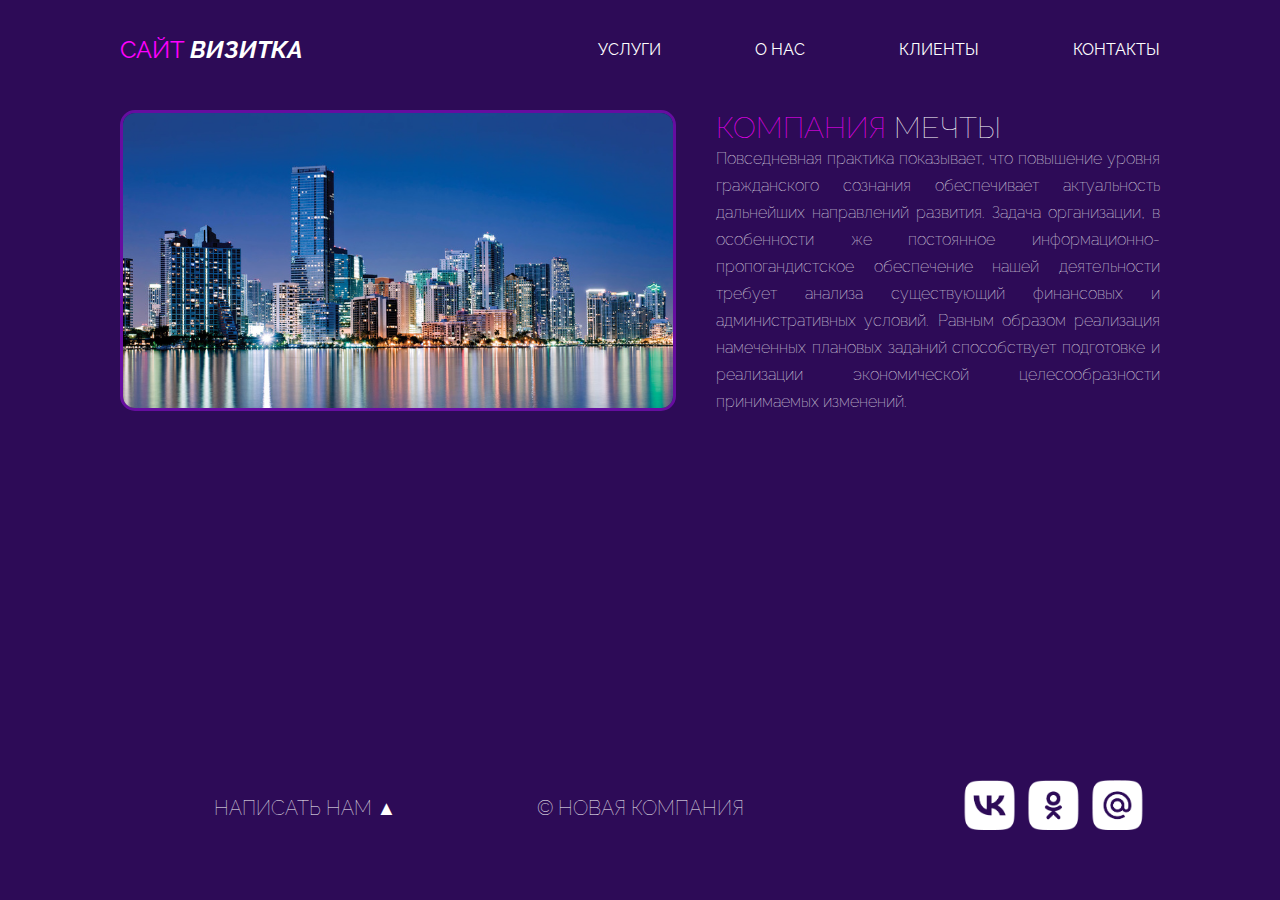
<file: index.html>
<!DOCTYPE html>
<html lang="ru">
<head>
    <link rel="stylesheet" href="css/style.css">
    <meta charset="UTF-8">
    <meta name="viewport" content="width=device-width, initial-scale=1.0">
    <link href="https://fonts.googleapis.com/css2?family=Raleway:wght@300&display=swap" rel="stylesheet">
    <title>Сайт Визитка_Федоткина_П-24</title>
</head>
<body>
    <div id="wrapper">
        <header id="main">
            <a class="active" href="index.html" id="logo"> <span class="pink"> сайт </span> <i> Визитка </i> </a>
            <ul id="ulll">
                <li><a href="uslugi.html">Услуги</a></li>
                <li><a href="about.html">О нас</a></li>
                <li><a href="clients.html">Клиенты</a></li>
                <li><a href="contacts.html">Контакты</a></li>
            </ul>
        </header>
        <main>
            <img src="img/1.jpg" alt="" class="main_img-1">
            <h2><span class="pink">Компания</span> мечты</h2>
            <p class="ind">Повседневная практика показывает, что повышение уровня гражданского сознания обеспечивает актуальность дальнейших направлений развития. Задача организации, в особенности же постоянное информационно-пропогандистское обеспечение нашей деятельности требует анализа существующий финансовых и административных условий. Равным образом реализация намеченных плановых заданий способствует подготовке и реализации экономической целесообразности принимаемых изменений.</p>
        </main>
        <div class="footer">
            <a href="form.html" class="footer_a"><p class="footer_block">Написать нам &#9650;</p></a>
            <p class="footer_block">&copy; Новая Компания</p>
            <div class="footer_icons">
                <a href="https://vk.com/al_feed.php" target="_blank"><img src="img/vk.png" alt="" class="footer_img" ></a>
                <a href="https://ok.ru" target="_blank"><img src="img/ok.png" alt="" class="footer_img" ></a>
                <a href="https://mail.ru" target="_blank"><img src="img/mailru.png" alt="" class="footer_img" ></a>
            </div>
        </div>
    </div> 
</body>
</html>
</file>
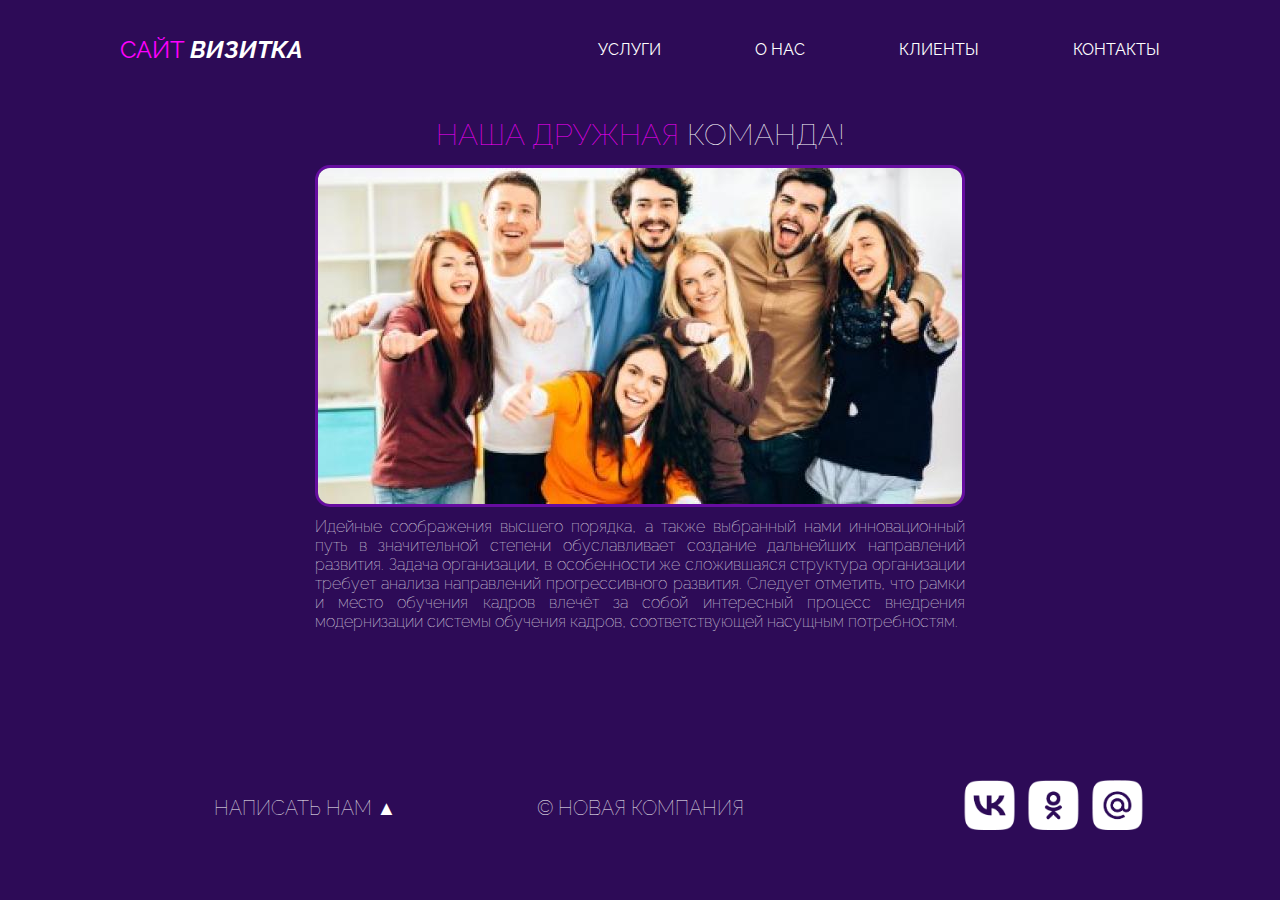
<file: about.html>
<!DOCTYPE html>
<html lang="ru">
<head>
    <link rel="stylesheet" href="css/style.css">
    <meta charset="UTF-8">
    <meta name="viewport" content="width=device-width, initial-scale=1.0">
    <link href="https://fonts.googleapis.com/css2?family=Raleway:wght@300&display=swap" rel="stylesheet">
    <title>Визитка</title>
</head>
<body>
    <div id="wrapper">
        <header id="main">
            <a class="active" href="index.html" id="logo"> <span class="pink"> сайт </span> <i> Визитка </i> </a>
            <ul id="ulll">
                <li><a href="uslugi.html">Услуги</a></li>
                <li class="active"><a href="about.html">О нас</a></li>
                <li><a href="clients.html">Клиенты</a></li>
                <li><a href="contacts.html">Контакты</a></li>
            </ul>
        </header>
        <main>
            <div class="weare">
                <article class="about">
                    <h2 class="t2"><span class="pink">Наша дружная </span> команда!</h2>
                    <img src="content/6.jpg" alt="" class="about_img">
                    <p class="t3">Идейные соображения высшего порядка, а также выбранный нами инновационный путь в значительной степени обуславливает создание дальнейших направлений развития. Задача организации, в особенности же сложившаяся структура организации требует анализа направлений прогрессивного развития. Следует отметить, что рамки и место обучения кадров влечёт за собой интересный процесс внедрения модернизации системы обучения кадров, соответствующей насущным потребностям.</p>
                </article>
            </div> 
            <h1 class="h1-invisible">Услуги компании</h1>
        </main>
        <div class="footer">
            <a href="form.html" class="footer_a"><p class="footer_block">Написать нам &#9650;</p></a>
            <p class="footer_block">&copy; Новая Компания</p>
            <div class="footer_icons">
                <a href="https://vk.com/al_feed.php" target="_blank"><img src="img/vk.png" alt="" class="footer_img" ></a>
                <a href="https://ok.ru" target="_blank"><img src="img/ok.png" alt="" class="footer_img" ></a>
                <a href="https://mail.ru" target="_blank"><img src="img/mailru.png" alt="" class="footer_img" ></a>
            </div>
        </div>
    </div>
    
</body>
</html>
</file>
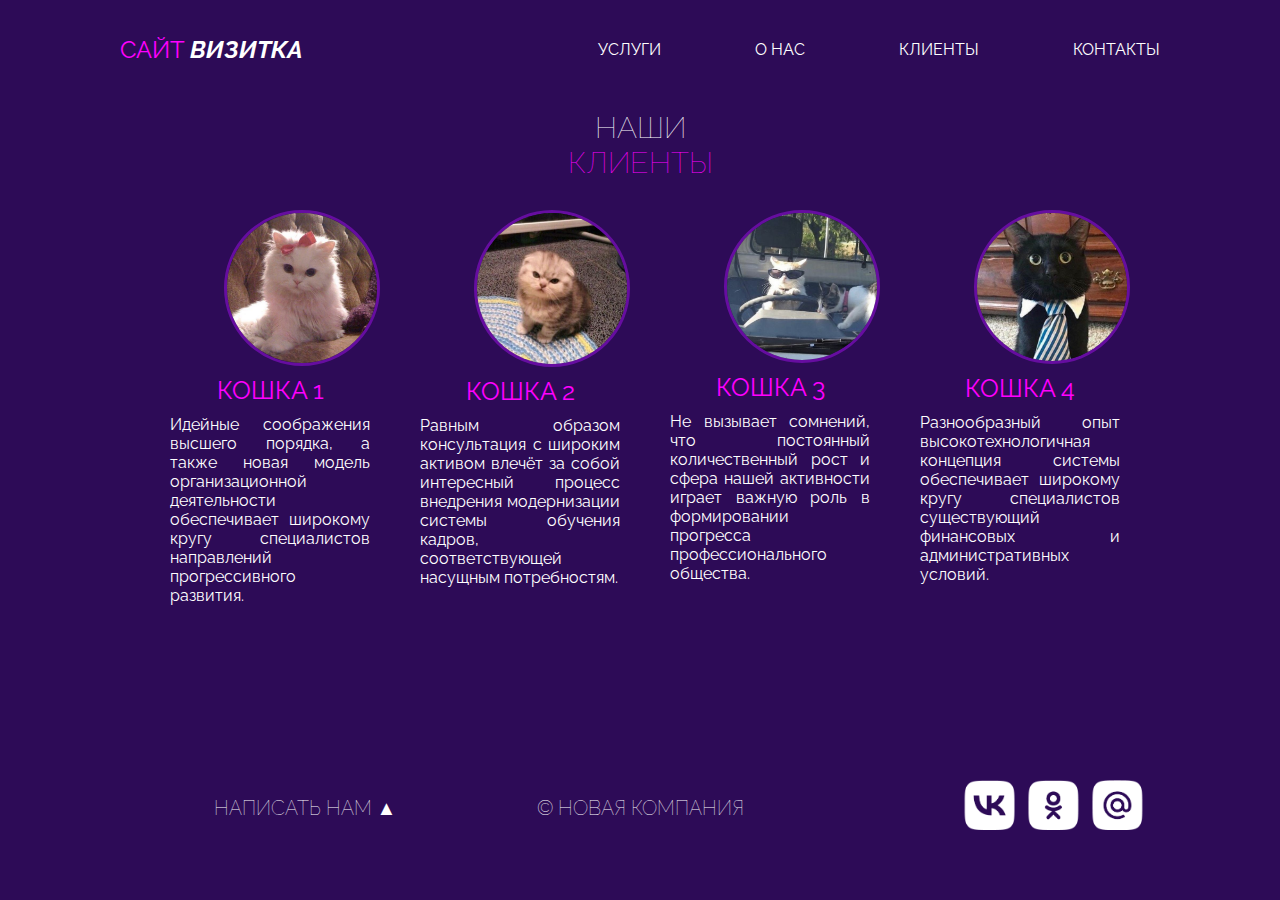
<file: clients.html>
<!DOCTYPE html>
<html lang="ru">
<head>
    <link rel="stylesheet" href="css/style.css">
    <meta charset="UTF-8">
    <meta name="viewport" content="width=device-width, initial-scale=1.0">
    <link href="https://fonts.googleapis.com/css2?family=Raleway:wght@300&display=swap" rel="stylesheet">
    <title>Визитка</title>
</head>
<body>
    <div id="wrapper">
        <header id="main">
            <a class="active" href="index.html" id="logo"> <span class="pink"> сайт </span> <i> Визитка </i> </a>
            <ul id="ulll">
                <li><a href="uslugi.html">Услуги</a></li>
                <li><a href="about.html">О нас</a></li>
                <li class="active"><a href="clients.html">Клиенты</a></li>
                <li><a href="contacts.html">Контакты</a></li>
            </ul>
        </header>
        <main class="content">
            <h2 class="clh2"> Наши <div class="pink">клиенты</div> </h2>
            <section class="clients">
                <a class="clients_item">
                    <img class="clients_img" src="/img/clients1.jpg" alt="">
                    <p class="clients_text1">Кошка 1</p>
                    <p class="clients_text2">Идейные соображения высшего порядка, а также новая модель организационной деятельности обеспечивает широкому кругу специалистов направлений прогрессивного развития.</p>
                </a>
                <a class="clients_item">
                    <img class="clients_img" src="/img/clients2.jpg" alt="">
                    <p class="clients_text1">Кошка 2</p>
                    <p  class="clients_text2">Равным образом консультация с широким активом влечёт за собой интересный процесс внедрения модернизации системы обучения кадров, соответствующей насущным потребностям.</p>
                </a>
                <a class="clients_item">
                    <img class="clients_img" src="/img/clients3.jpg" alt="">
                    <p class="clients_text1">Кошка 3</p>
                    <p  class="clients_text2">Не вызывает сомнений, что постоянный количественный рост и сфера нашей активности играет важную роль в формировании прогресса профессионального общества.</p>
                </a>    
                <a class="clients_item">
                    <img class="clients_img" src="/img/clients4.jpg" alt="">
                    <p class="clients_text1">Кошка 4</p>
                    <p  class="clients_text2">Разнообразный опыт высокотехнологичная концепция системы обеспечивает широкому кругу специалистов существующий финансовых и административных условий.</p>
                </a> 
            </section>  
        </main>
        <div class="footer">
            <a href="form.html" class="footer_a"><p class="footer_block">Написать нам &#9650;</p></a>
            <p class="footer_block">&copy; Новая Компания</p>
            <div class="footer_icons">
                <a href="https://vk.com/al_feed.php" target="_blank"><img src="img/vk.png" alt="" class="footer_img" ></a>
                <a href="https://ok.ru" target="_blank"><img src="img/ok.png" alt="" class="footer_img" ></a>
                <a href="https://mail.ru" target="_blank"><img src="img/mailru.png" alt="" class="footer_img" ></a>
            </div>
        </div>
    </div>
</body>
</html>
</file>
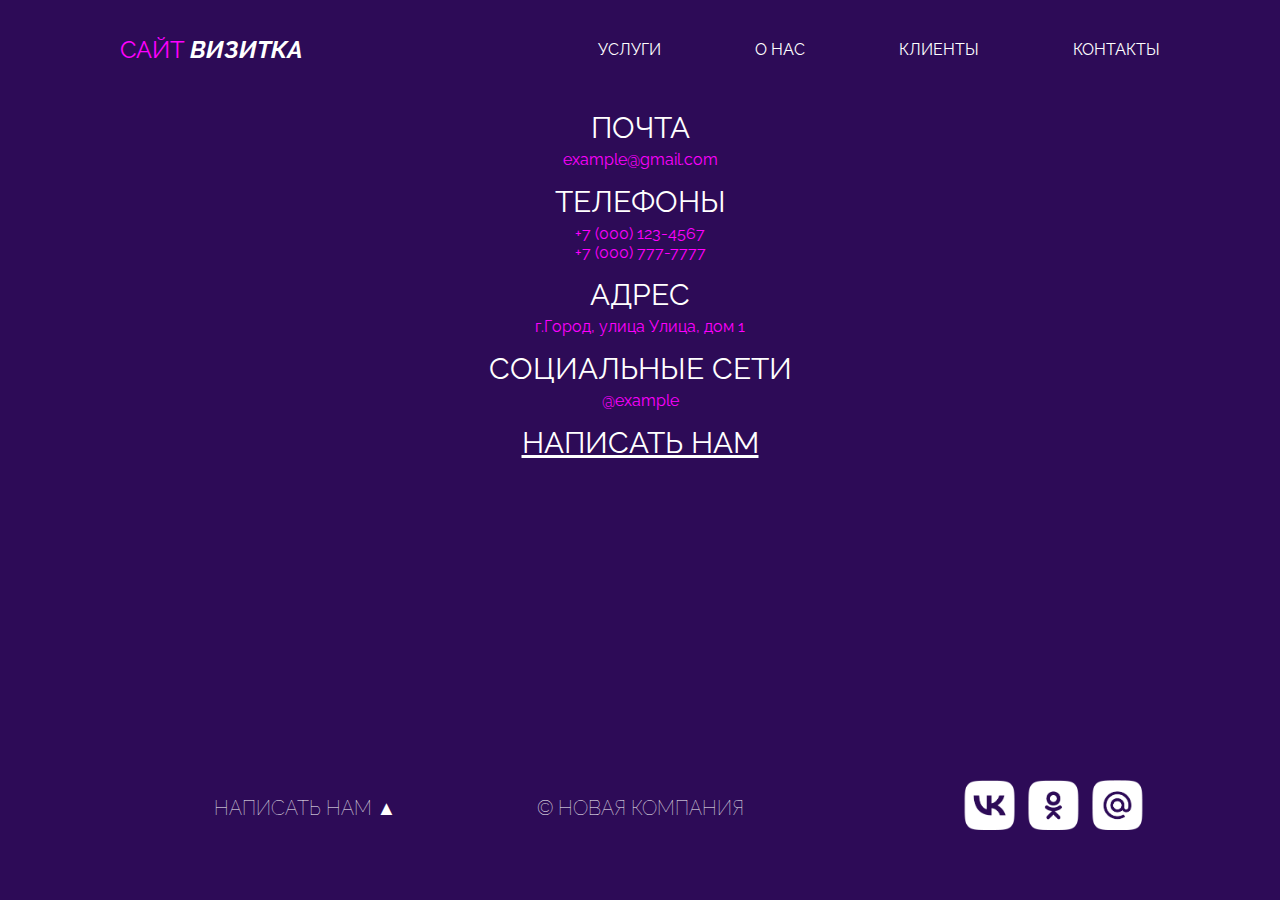
<file: contacts.html>
<!DOCTYPE html>
<html lang="ru">
<head>
    <link rel="stylesheet" href="css/style.css">
    <meta charset="UTF-8">
    <meta name="viewport" content="width=device-width, initial-scale=1.0">
    <link href="https://fonts.googleapis.com/css2?family=Raleway:wght@300&display=swap" rel="stylesheet">
    <title>Визитка</title>
</head>
<body>
    <div id="wrapper">
        <header id="main">
            <a class="active" href="index.html" id="logo"> <span class="pink"> сайт </span> <i> Визитка </i> </a>
            <ul id="ulll">
                <li><a href="uslugi.html">Услуги</a></li>
                <li><a href="about.html">О нас</a></li>
                <li><a href="clients.html">Клиенты</a></li>
                <li class="active"><a href="contacts.html">Контакты</a></li>
            </ul>
        </header>
        <main>
            <section class="contacts" >
                <a id="mail">
                    <p class="zal" >почта</p>
                    <p class="trtr">example@gmail.com</p>
                </a>
                <a id="phone">
                    <p class="zal"> телефоны </p>
                    <p class="trtr">
                        +7 (000) 123-4567
                        <br>+7 (000) 777-7777
                    </p>
                </a>
                <a id="adress">
                    <p class="zal">Адрес</p>
                    <p class="trtr">г.Город, улица Улица, дом 1 </p>
                </a>
                <a id="social">
                    <p class="zal">Социальные сети</p>
                    <p class="trtr">@example</p>
                </a>
                <a id="write" href="mailto:example@gmail.com">
                    <p class="zal">Написать нам</p>
                </a>
            </section> 
            <h1 class="h1-invisible">Услуги компании</h1>
        </main>
        <div class="footer">
            <a href="form.html" class="footer_a"><p class="footer_block">Написать нам &#9650;</p></a>
            <p class="footer_block">&copy; Новая Компания</p>
            <div class="footer_icons">
                <a href="https://vk.com/al_feed.php" target="_blank"><img src="img/vk.png" alt="" class="footer_img" ></a>
                <a href="https://ok.ru" target="_blank"><img src="img/ok.png" alt="" class="footer_img" ></a>
                <a href="https://mail.ru" target="_blank"><img src="img/mailru.png" alt="" class="footer_img" ></a>
            </div>
        </div>
    </div>
</body>
</html>
</file>
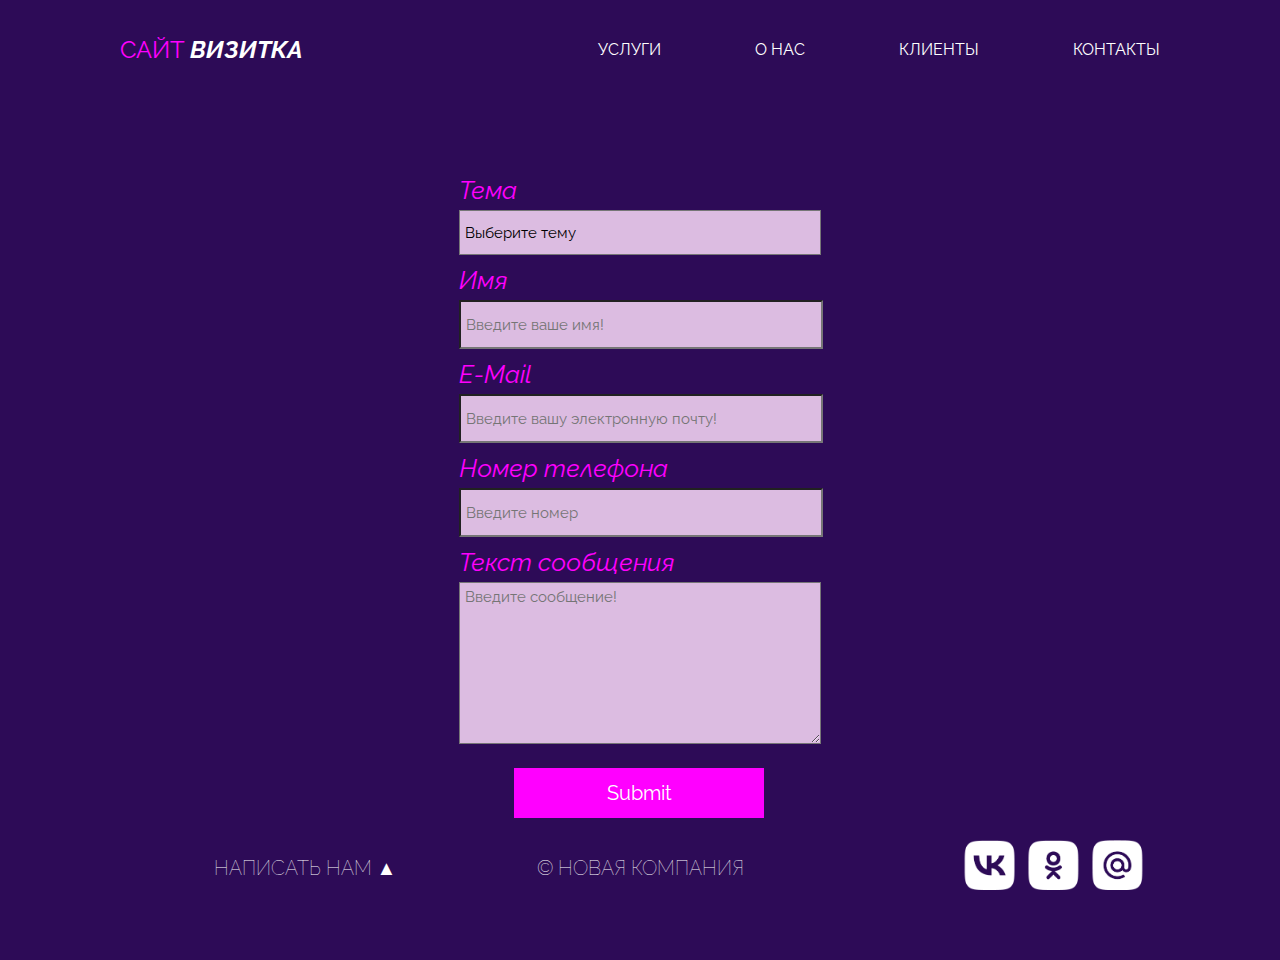
<file: form.html>
<!DOCTYPE html>
<html lang="ru">
<head>
    <link rel="stylesheet" href="css/style.css">
    <meta charset="UTF-8">
    <meta name="viewport" content="width=device-width, initial-scale=1.0">
    <link href="https://fonts.googleapis.com/css2?family=Raleway:wght@300&display=swap" rel="stylesheet">
    <title>Визитка</title>
</head>
<body>
    <div id="wrapper">
        <header id="main">
            <a class="active" href="index.html" id="logo"> <span class="pink"> сайт </span> <i> Визитка </i> </a>
            <ul id="ulll">
                <li><a href="uslugi.html">Услуги</a></li>
                <li><a href="about.html">О нас</a></li>
                <li><a href="clients.html">Клиенты</a></li>
                <li><a href="contacts.html">Контакты</a></li>
            </ul>
        </header>
        <main>
            <div class="form">
                <form id="contact-form" action="form">
                    <div class="form_item">
                        <label for="topic" >Тема</label><br>
                        <select name="topic" id="topic">
                            <option value="0">Выберите тему </option>
                            <option value="1">Заказать услугу</option>
                            <option value="2">Оставить отзыв/замечание</option>
                            <option value="3">Предложить сотрудничество</option>
                            <option value="4">Другое</option>
                        </select>
                    </div>
                    <div class="form_item">
                        <label for="name">Имя</label><br>
                        <input name="name" id="name" type="text" required placeholder="Введите ваше имя!">
                    </div>
                    <div class="form_item">
                        <label for="mail">E-Mail</label><br>
                        <input type="email" name="mail" id="mail" required placeholder="Введите вашу электронную почту!">
                    </div>
                    <div class="form_item">
                        <label for="tel">Номер телефона</label><br>
                        <input type="tel" name="tel" id="tel" required placeholder="Введите номер">
                    </div>
                    <div class="form_item">
                        <label for="text" >Текст сообщения</label><br>
                        <textarea name="text" id="text" required placeholder="Введите сообщение!" ></textarea>
                    </div>
                    <div class="form_item">
                        <input type="submit">
                    </div>
                </form> 
            </div>
        </main>
        <div class="footer">
            <a href="form.html" class="footer_a"><p class="footer_block">Написать нам &#9650;</p></a>
            <p class="footer_block">&copy; Новая Компания</p>
            <div class="footer_icons">
                <a href="https://vk.com/al_feed.php" target="_blank"><img src="img/vk.png" alt="" class="footer_img" ></a>
                <a href="https://ok.ru" target="_blank"><img src="img/ok.png" alt="" class="footer_img" ></a>
                <a href="https://mail.ru" target="_blank"><img src="img/mailru.png" alt="" class="footer_img" ></a>
            </div>
        </div>
    </div>
    
</body>
</html>
</file>
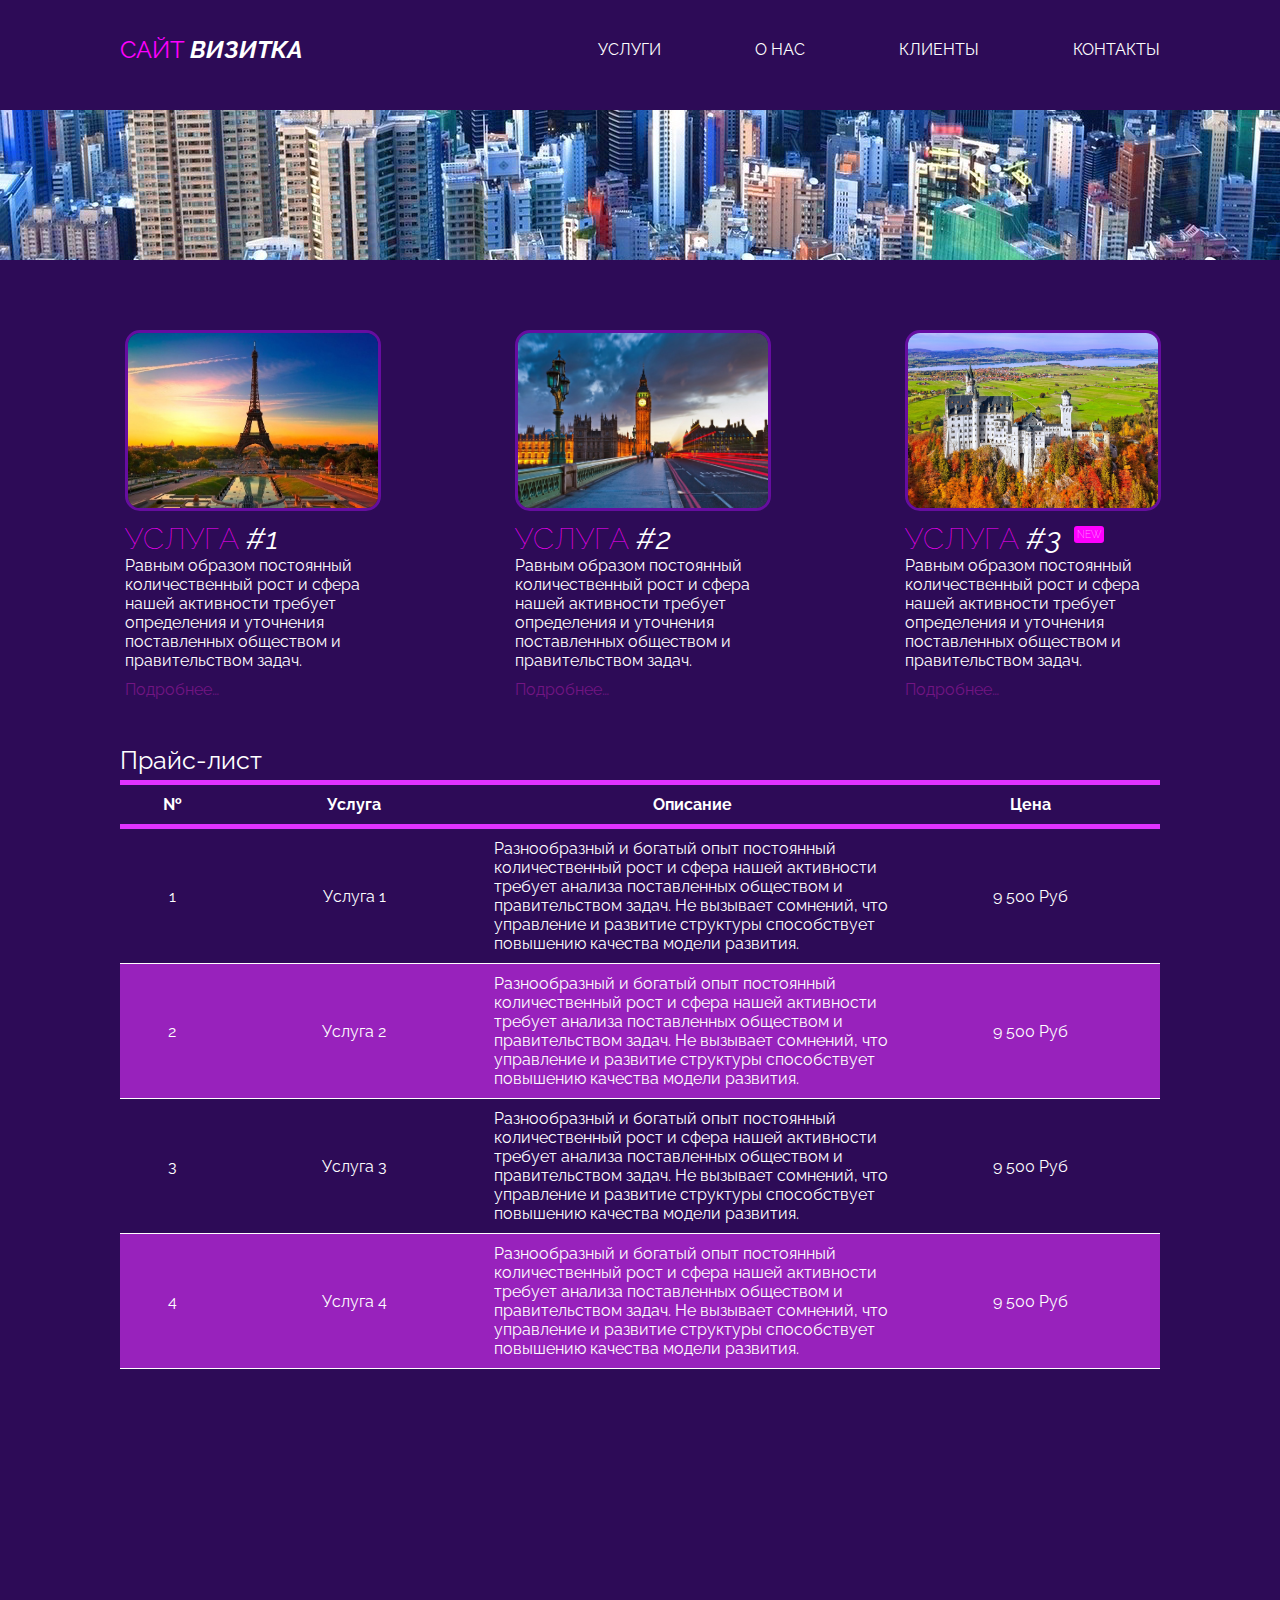
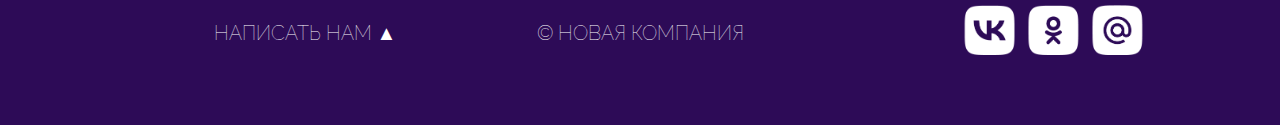
<file: uslugi.html>
<!DOCTYPE html>
<html lang="ru">
<head>
    <link rel="stylesheet" href="css/style.css">
    <meta charset="UTF-8">
    <meta name="viewport" content="width=device-width, initial-scale=1.0">
    <link href="https://fonts.googleapis.com/css2?family=Raleway:wght@300&display=swap" rel="stylesheet">
    <title>Визитка</title>
</head>
<body>
    <div id="wrapper">
        <header id="main">
            <a class="active" href="index.html" id="logo"> <span class="pink"> сайт </span> <i> Визитка </i> </a>
            <ul>
                <li class="active"><a href="uslugi.html">Услуги</a></li>
                <li><a href="about.html">О нас</a></li>
                <li><a href="clients.html">Клиенты</a></li>
                <li><a href="contacts.html">Контакты</a></li>
            </ul>
        </header>
        <div id="panorama"></div>
        <main class="content">
            <section class="services">
                <article class="services_item">
                    <img src="content/3.jpg" alt="" class="services_img">
                    <h2> <span class="pink">Услуга</span> <i>#1</i></h2>
                    <p>Равным образом постоянный количественный рост и сфера нашей активности требует определения и уточнения поставленных обществом и правительством задач.</p>
                    <a href="">Подробнее…</a>
                </article>
                <article class="services_item">
                    <img src="content/4.jpg" alt="" class="services_img">
                    <h2> <span class="pink">Услуга</span> <i>#2</i></h2>
                    <p>Равным образом постоянный количественный рост и сфера нашей активности требует определения и уточнения поставленных обществом и правительством задач.</p>
                    <a href="">Подробнее…</a>
                </article>
                <article class="services_item">
                    <img src="content/5.jpg" alt="" class="services_img">
                    <h2 class="new"> <span class="pink">Услуга</span> <i>#3</i></h2>
                    <p >Равным образом постоянный количественный рост и сфера нашей активности требует определения и уточнения поставленных обществом и правительством задач.</p>
                    <a href="">Подробнее…</a>
                </article>
            </section> 
            <h1 class="h1-invisible">Услуги компании</h1>
            <section class="pricelist">
                <table class="price">
                    <caption class="tabcap">Прайс-лист</caption>
                    <thead>
                        <tr>
                            <th>№</th>
                            <th>Услуга</th>
                            <th>Описание</th>
                            <th>Цена</th>
                        </tr>
                    </thead>
                    <tbody>
                        <tr>
                            <td>1</td>
                            <td>Услуга 1</td>
                            <td>Разнообразный и богатый опыт постоянный количественный рост и сфера нашей активности требует анализа поставленных обществом и правительством задач. Не вызывает сомнений, что управление и развитие структуры способствует повышению качества модели развития.</td>
                            <td>9 500 Руб</td>
                        </tr>
                        <tr>
                            <td>2</td>
                            <td>Услуга 2</td>
                            <td>Разнообразный и богатый опыт постоянный количественный рост и сфера нашей активности требует анализа поставленных обществом и правительством задач. Не вызывает сомнений, что управление и развитие структуры способствует повышению качества модели развития.</td>
                            <td>9 500 Руб</td>
                        </tr>
                        <tr>
                            <td>3</td>
                            <td>Услуга 3</td>
                            <td>Разнообразный и богатый опыт постоянный количественный рост и сфера нашей активности требует анализа поставленных обществом и правительством задач. Не вызывает сомнений, что управление и развитие структуры способствует повышению качества модели развития.</td>
                            <td>9 500 Руб</td>
                        </tr>
                        <tr>
                            <td>4</td>
                            <td>Услуга 4</td>
                            <td>Разнообразный и богатый опыт постоянный количественный рост и сфера нашей активности требует анализа поставленных обществом и правительством задач. Не вызывает сомнений, что управление и развитие структуры способствует повышению качества модели развития.</td>
                            <td>9 500 Руб</td>
                        </tr>
                    </tbody>
                </table>
            </section>
        </main>
        <div class="footer">
            <a href="form.html" class="footer_a"><p class="footer_block">Написать нам &#9650;</p></a>
            <p class="footer_block">&copy; Новая Компания</p>
            <div class="footer_icons">
                <a href="https://vk.com/al_feed.php" target="_blank"><img src="img/vk.png" alt="" class="footer_img" ></a>
                <a href="https://ok.ru" target="_blank"><img src="img/ok.png" alt="" class="footer_img" ></a>
                <a href="https://mail.ru" target="_blank"><img src="img/mailru.png" alt="" class="footer_img" ></a>
            </div>
        </div>
    </div>
</body>
</html>
</file>
<file: css/style.css>
* {
  margin: 0;
  padding: 0;
}

html,
body {
  height: 100%;
  font-family: 'Raleway', sans-serif;
}

header,
main,
footer {
  width: 1040px;
  margin: auto;
}

header {
  height: 110px;
}

main {
  padding-bottom: 100px;
}

body {
  background-color: #2d0b57;
  color: white;
  font-family: 'Raleway', sans-serif;
}

h2,
h1 {
  text-transform: uppercase;
  font-weight: 100;
  font-size: 30px;
  font-family: 'Raleway', sans-serif;
}

i {
  font-weight: bolder;
}

em {
  font-weight: bolder;
}

#wrapper {
  min-height: 100%;
  position: relative;
}

.content{
  padding-bottom: 90px;
}

#panorama {
  margin: auto;
  width: 100%;
  height: 150px;
  background: url(../img/2.jpg) no-repeat center 70%;
}

.footer {
  position: absolute;
  height: 120px;
  display: flex;
  text-align: center;
  left: 50%;
  transform: translateX(-50%);
  bottom: 0;
  top: 110;
}

.main_img-1 {
  width: 550px;
  margin-right: 40px;
  float: left;
  border-radius: 15px;
  border: 3px solid rgba(148, 17, 219, 0.552);
}

.services_item {
  margin-right: 120px;
  float: left;
  width: 270px; 
  height: 250px; 
  margin-top: 70px;
}

.services_item a {
  text-decoration: none;
  padding-top: 10px;
  display: block;
  color: #721583;
}

.services {
  padding-left: 5px;
  padding-right: 2px;
  width: 1250px;
  height: 450px;
}

.clearfix::after {
  content: "";
  display: table;
  clear: both;
}

.h1-invisible {
  visibility: hidden;
}

.about {
  width: 650px;
  margin-right: auto;
  margin-left: auto;
}

.t2 {
  margin-top: 1%;
  margin-bottom: 2%;
  text-align: center;
}

.t3 {
  margin-top: 1%;
  margin-bottom: 2%;
  text-align: justify;
  font-weight: lighter;
}

.ind {
  margin-top: 0%;
  margin-bottom: 1%;
  text-align: justify;
  font-weight: lighter;
  line-height: 27px;
}

.fab {
  padding: 50px;
}

#logo {
  text-transform: uppercase;
  text-decoration: none;
  color: #fff;
  line-height: 100px;
  font-size: 24px;
  float: left;
}

.pink {
  color: magenta;
}

.footer_block,
.footer_icons {
  width: 335px;
}

.footer_icons {
  text-align: right;
}

.footer_img {
  width: 50px;
  margin-left: 10px;
}

.footer_block {
  padding-top: 16px;
  font-size: 20px;
  font-family: 'Raleway', sans-serif;
  font-weight: lighter;
  text-transform: uppercase;
  text-decoration: none;
  color: #ffffff;
}
.footer_a {
  text-decoration: none;
  color: #ffffff;
}

.footer_a:hover {
  text-decoration: underline;
  color: #ffffff;
}

mark {
  background-color: #e032ff;
  color: #290455;
  font-weight: 1000;
}

.about_img {
  border-radius: 15px;
  border: 3px solid rgba(148, 17, 219, 0.552);
}

.price th:first-child{
  width: 10%;
}

.price th:nth-child(2), .price th:last-child{
  width: 25%;
}

.price td:nth-child(3){
  text-align: left;
}

.price thead{
  border-top: solid #e032ff 5px;
  border-bottom: solid #e032ff 5px;
  border-radius: 50px;
  border-collapse: separate;
  border-radius: 10px;

}

.price tr:nth-child(2), .price tr:nth-child(4){
  border-top: solid #ffffff 1px;
  background: #e032ff9a;
  border-bottom: solid #ffffff 1px;
}


#main ul {
  list-style: none;
  text-align: right;
}

#main li {
  display: inline;
  padding-left: 90px;
  line-height: 100px;
}

#main a {
  text-decoration: none;
  text-transform: uppercase;
  color: white;
  font-family: 'Raleway', sans-serif;
}

#main a:hover {
  text-decoration: underline;
}

#main li.active a {
  font-family: 'Raleway', sans-serif;
}

.services_img {
  width: 250px;
  height: 70%;
  object-fit: cover;
  border-radius: 15px;
  margin-bottom: 6px;
  border: 3px solid rgba(148, 17, 219, 0.552);
}

.contacts {
  text-align: center;
}

.tabcap{
  text-align: left;
  font-size: 25px;
  font-family: 'Raleway', sans-serif;
  margin-bottom: 5px;
}

.pricelist{
  height: 890px;
}

#contact-form input[type="text"]{
  height: 35px;
  width: 350px;
  padding: 5px;
  margin-bottom: 10px;
  margin-top: 5px;
  background-color: #dcbce1;
  font-size: 15px;
  font-family: 'Raleway', sans-serif;
}

#contact-form input[type="email"]{
  height: 35px;
  width: 350px;
  padding: 5px;
  margin-bottom: 10px;
  margin-top: 5px;
  background-color: #dcbce1;
  font-size: 15px;
  font-family: 'Raleway', sans-serif;
}

#contact-form input[type="date"]{
  height: 35px;
  width: 350px;
  padding: 5px;
  margin-bottom: 10px;
  margin-top: 5px;
  background-color: #dcbce1;
  font-size: 15px;
  font-family: 'Raleway', sans-serif;
}

#contact-form input[type="tel"]{
  height: 35px;
  width: 350px;
  padding: 5px;
  margin-bottom: 10px;
  margin-top: 5px;
  background-color: #dcbce1;
  font-size: 15px;
  font-family: 'Raleway', sans-serif;
}

#contact-form select{
  height: 45px;
  width: 362px;
  padding-left: 5px;
  font-size: 15px;
  margin-bottom: 10px;
  background-color: #dcbce1;
  appearance: none;
  margin-bottom: 10px;
  margin-top: 5px;
  font-family: 'Raleway', sans-serif;
}

#contact-form{
  font-style: italic; 
  height: 620px;
  width: 362px;
  float: left;  
}

.form {
  height: 750px;
  display: flex;
  justify-content: center;
  align-items: center;
}

#contact-form label{
  font-size: 25px;
  font-style: italic; 
  font-family: 'Raleway', sans-serif;
  color: magenta;
}

#contact-form textarea{
  height: 150px;
  width: 350px;
  background-color: #dcbce1;
  font-size: 15px;
  padding: 5px;
  margin-bottom: 10px;
  margin-top: 5px;
  font-family: 'Raleway', sans-serif;
}

#contact-form input[type="submit"]{
  margin-top: 10px;
  height: 50px;
  width: 250px;
  font-family: 'Raleway', sans-serif;
  font-size: 20px;
  color: white;
  border: solid 0px;
  background-color: magenta;
  margin-left: 55px;
}

#contact-form input[type="submit"]:hover{
  margin-top: 10px;
  height: 50px;
  width: 250px;
  font-family: 'Raleway', sans-serif;
  font-size: 20px;
  color: magenta;
  border: solid 0px;
  background-color: rgba(255, 0, 255, 0.429);
  margin-left: 55px;
}

.zal{
  text-transform: uppercase;
  margin-bottom: 5px;
  font-family: 'Raleway', sans-serif;
  font-size: 30px;
  color: #fff;
}

.trtr{
  color: magenta;
  margin-bottom: 15px;
  font-family: 'Raleway', sans-serif;
}

#write {
  text-decoration: underline;
  color: #fff;
}

.under{
  text-decoration: none;
}

.clh2{
  text-align: center;
}

.clients_item {
  margin-left: 50px;
  float: left;
  width: 200px; 
  text-align: justify ;
  margin-top: 30px;

}

.clients_text1{
  font-family: 'Raleway', sans-serif;
  font-size: 25px;
  text-align: center;
  color: magenta;
  text-transform: uppercase;
}

.clients {
  height: 500px;;
}

.clients_img{
  margin-left: 27%;
  margin-bottom: 5px;
  width: 100px;
  border: 3px solid rgba(148, 17, 219, 0.552);
  border-radius: 100%;
  width: 150px;
}

.clients_text2{
  font-family: 'Raleway', sans-serif;
  text-align: justify;
  color: rgb(255, 255, 255);
  margin-top: 10px;

}

.services_item a:hover{
  text-decoration: underline;
}

.new::after{
  content: "new";
  font-size: 10px;
  vertical-align: super;
  background-color: magenta;
  border-radius: 3px;
  padding: 3px;
  margin-left: 13px;
}

table{
  border-collapse: collapse;
  font-family: 'Raleway', sans-serif;

}

td, th {
  padding: 10px;
  text-align: center;
}
</file>
